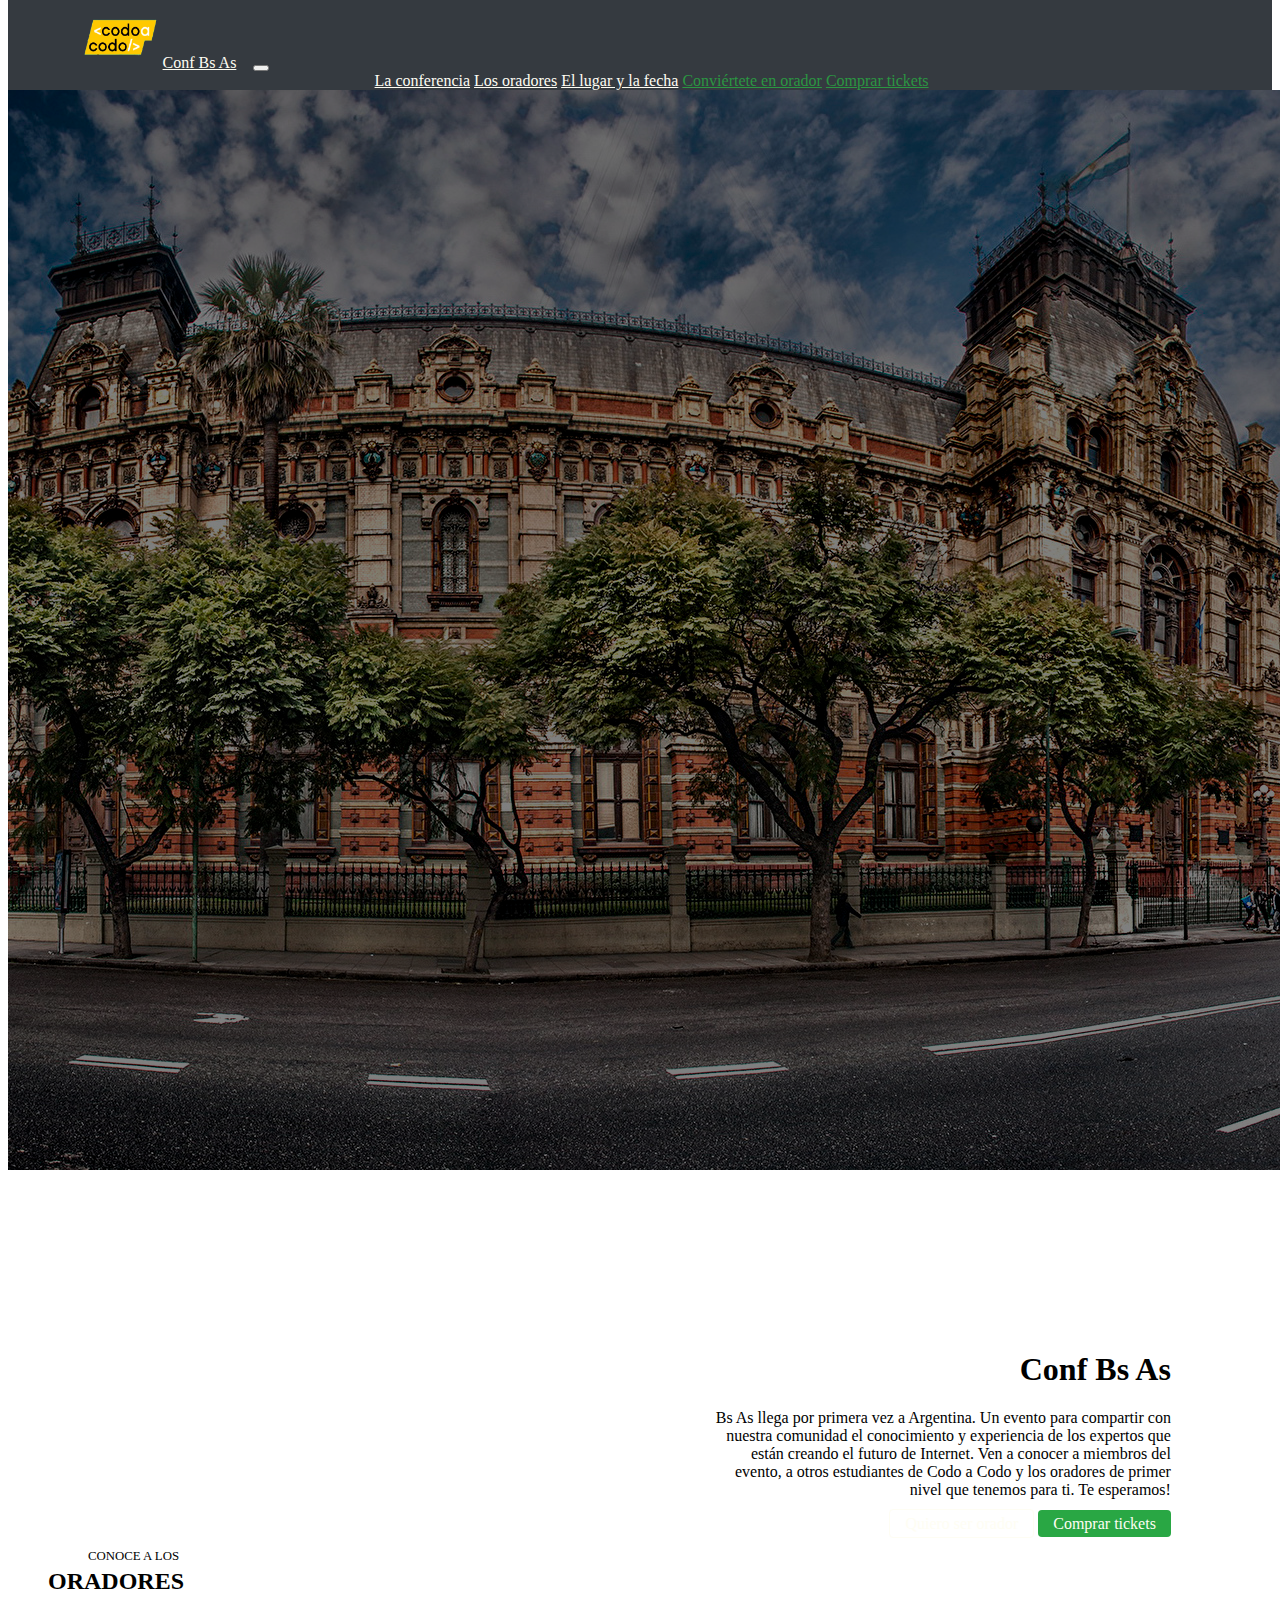
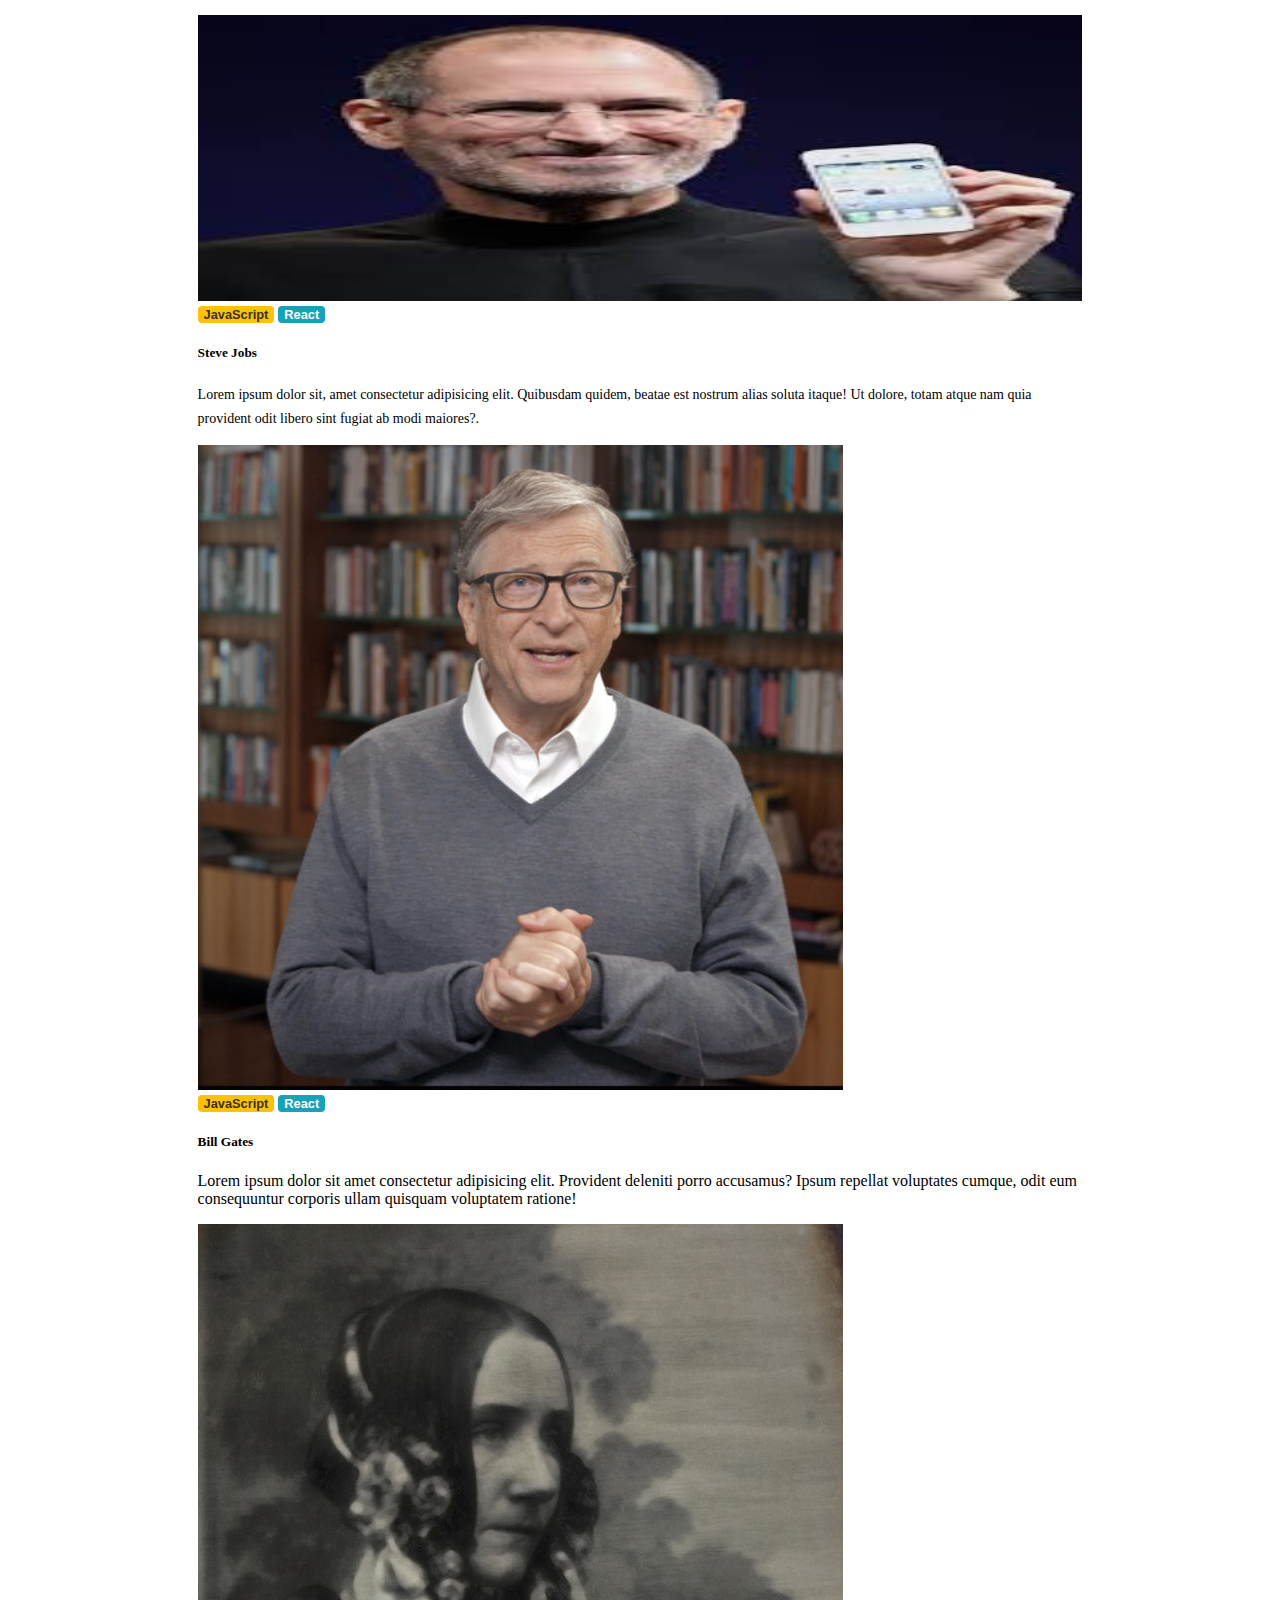
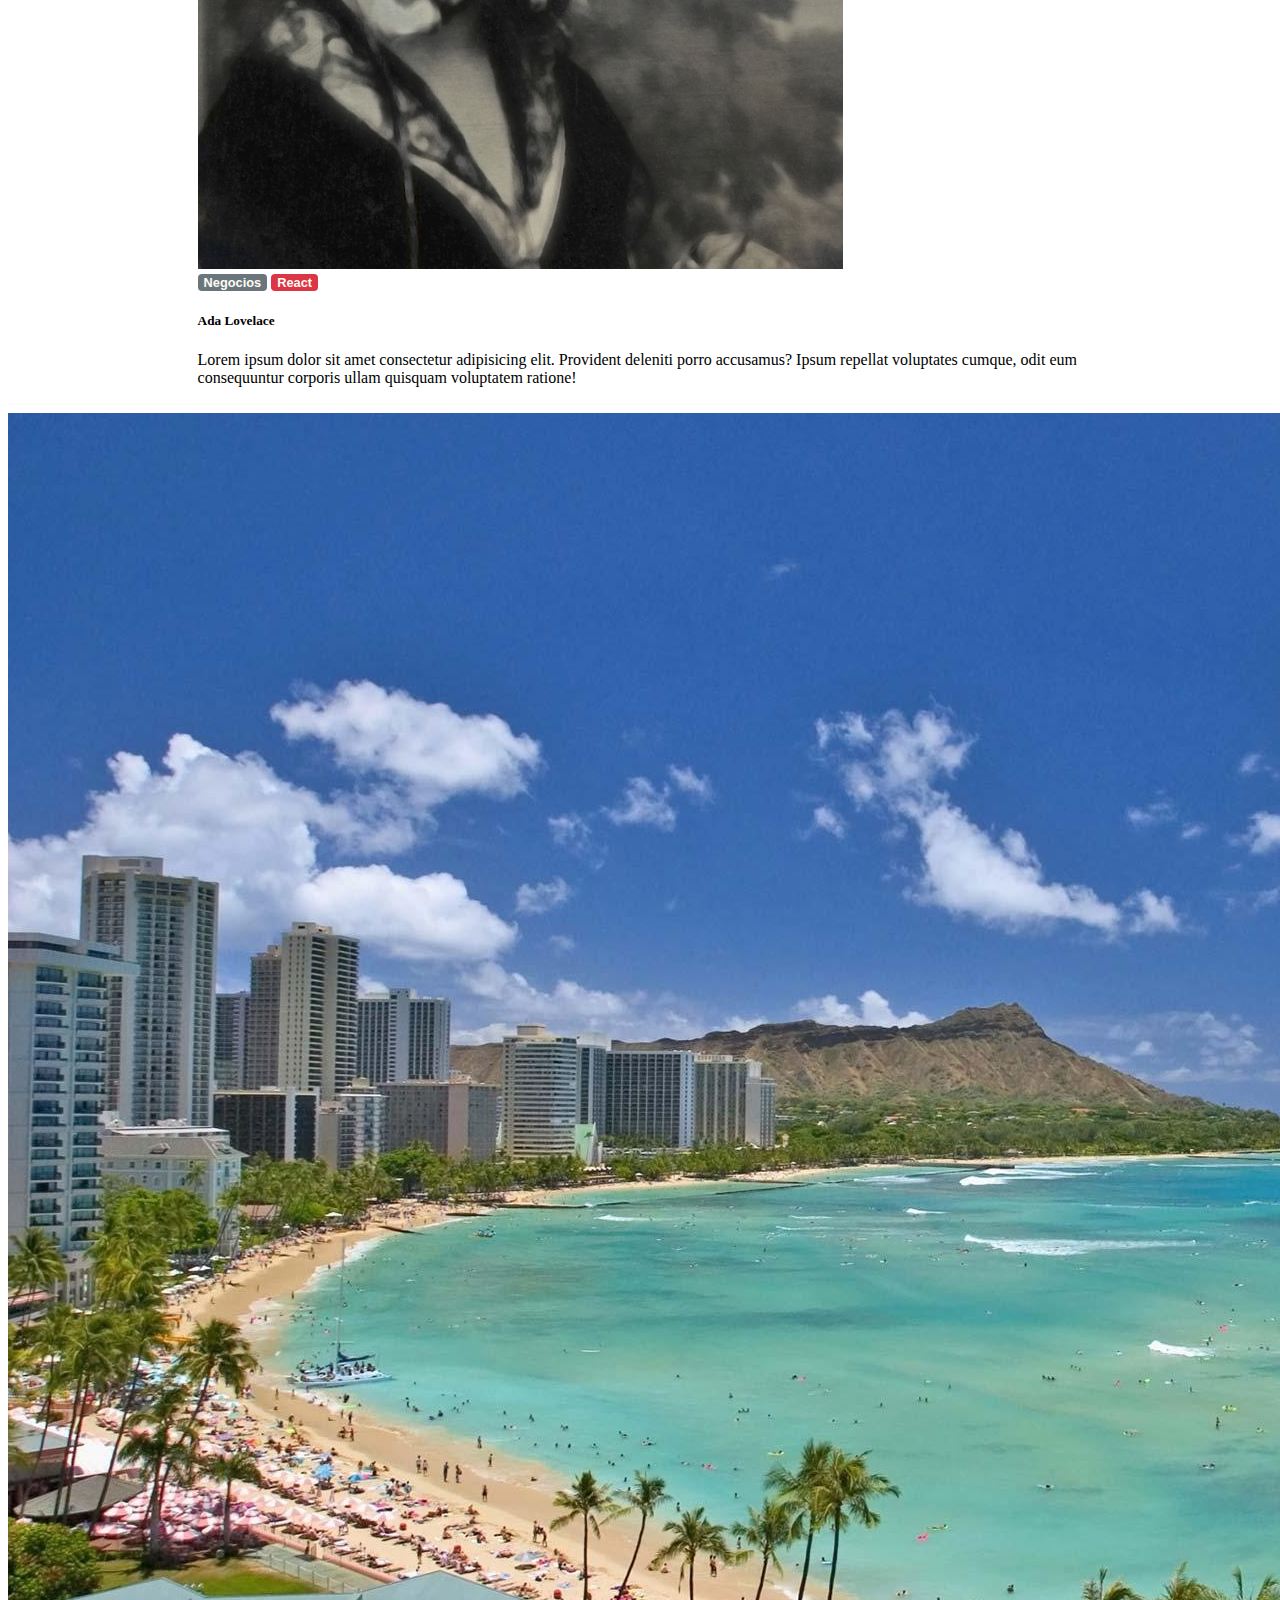
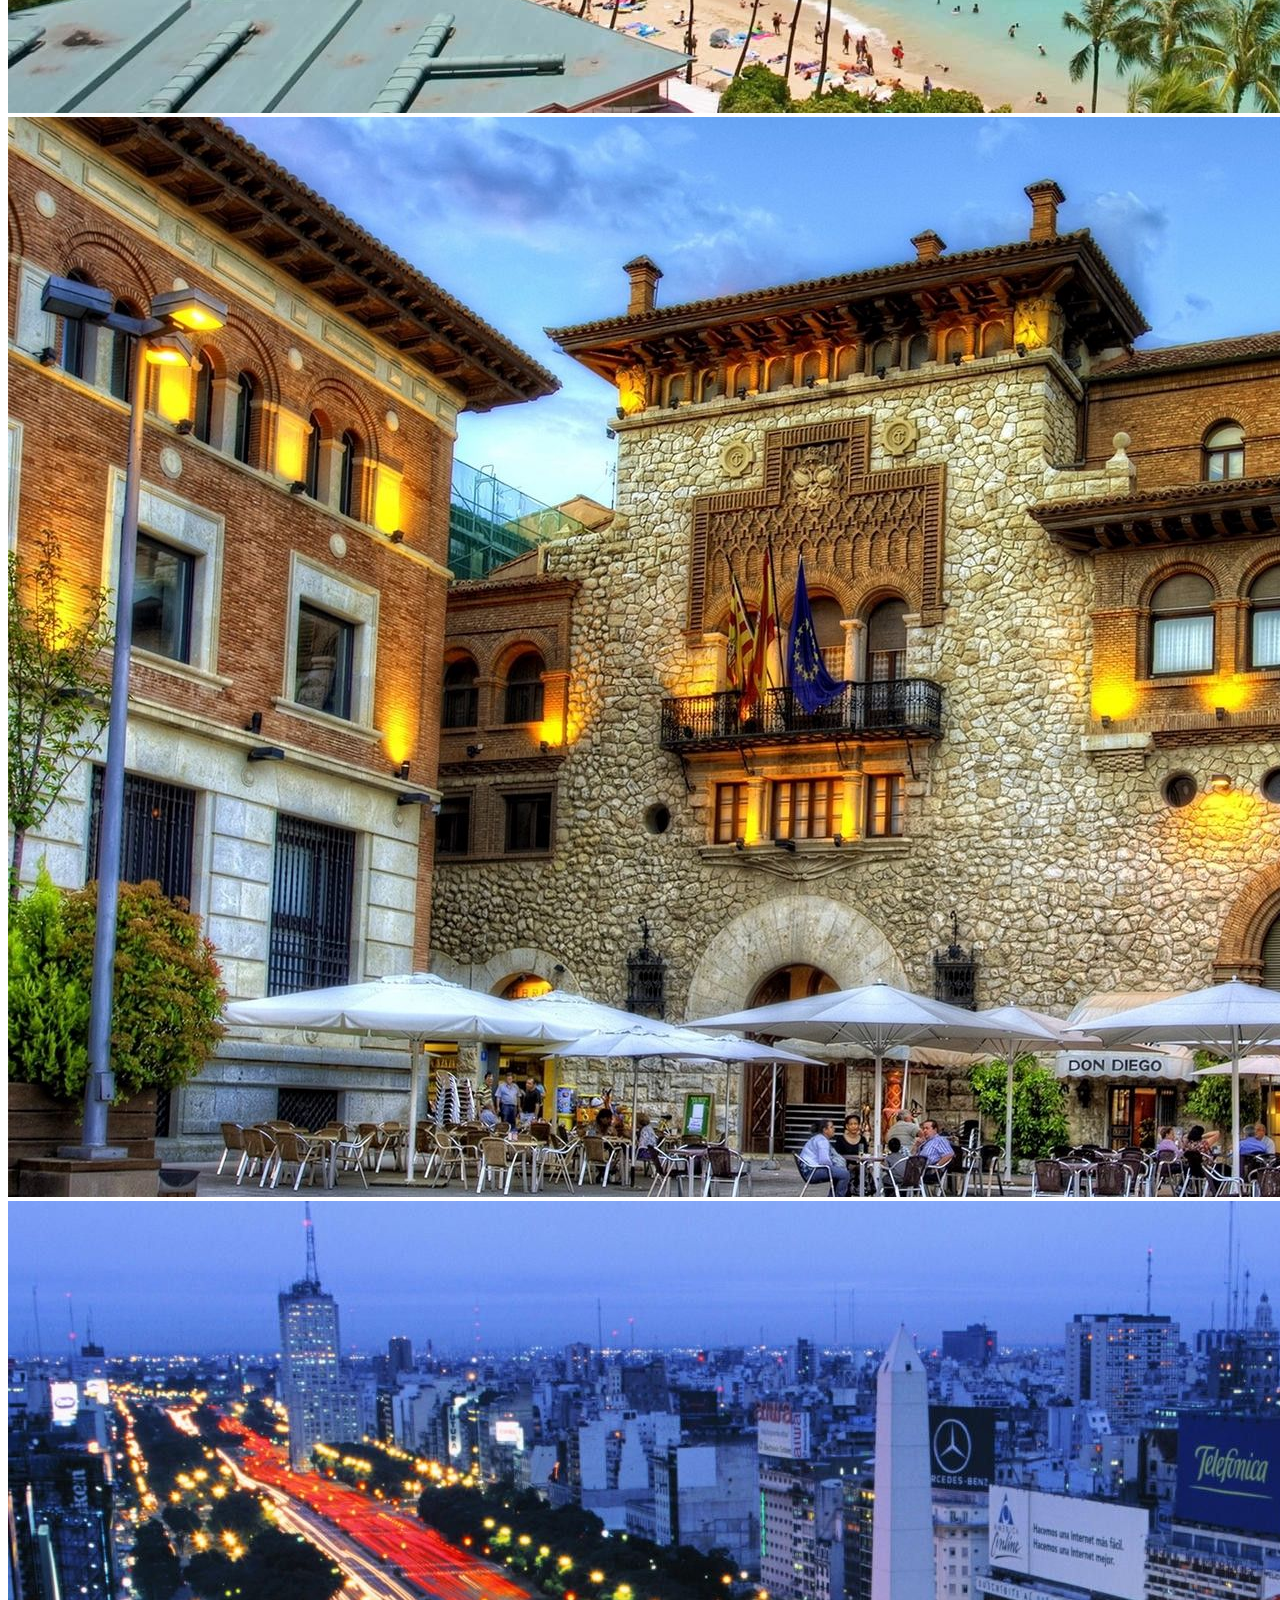
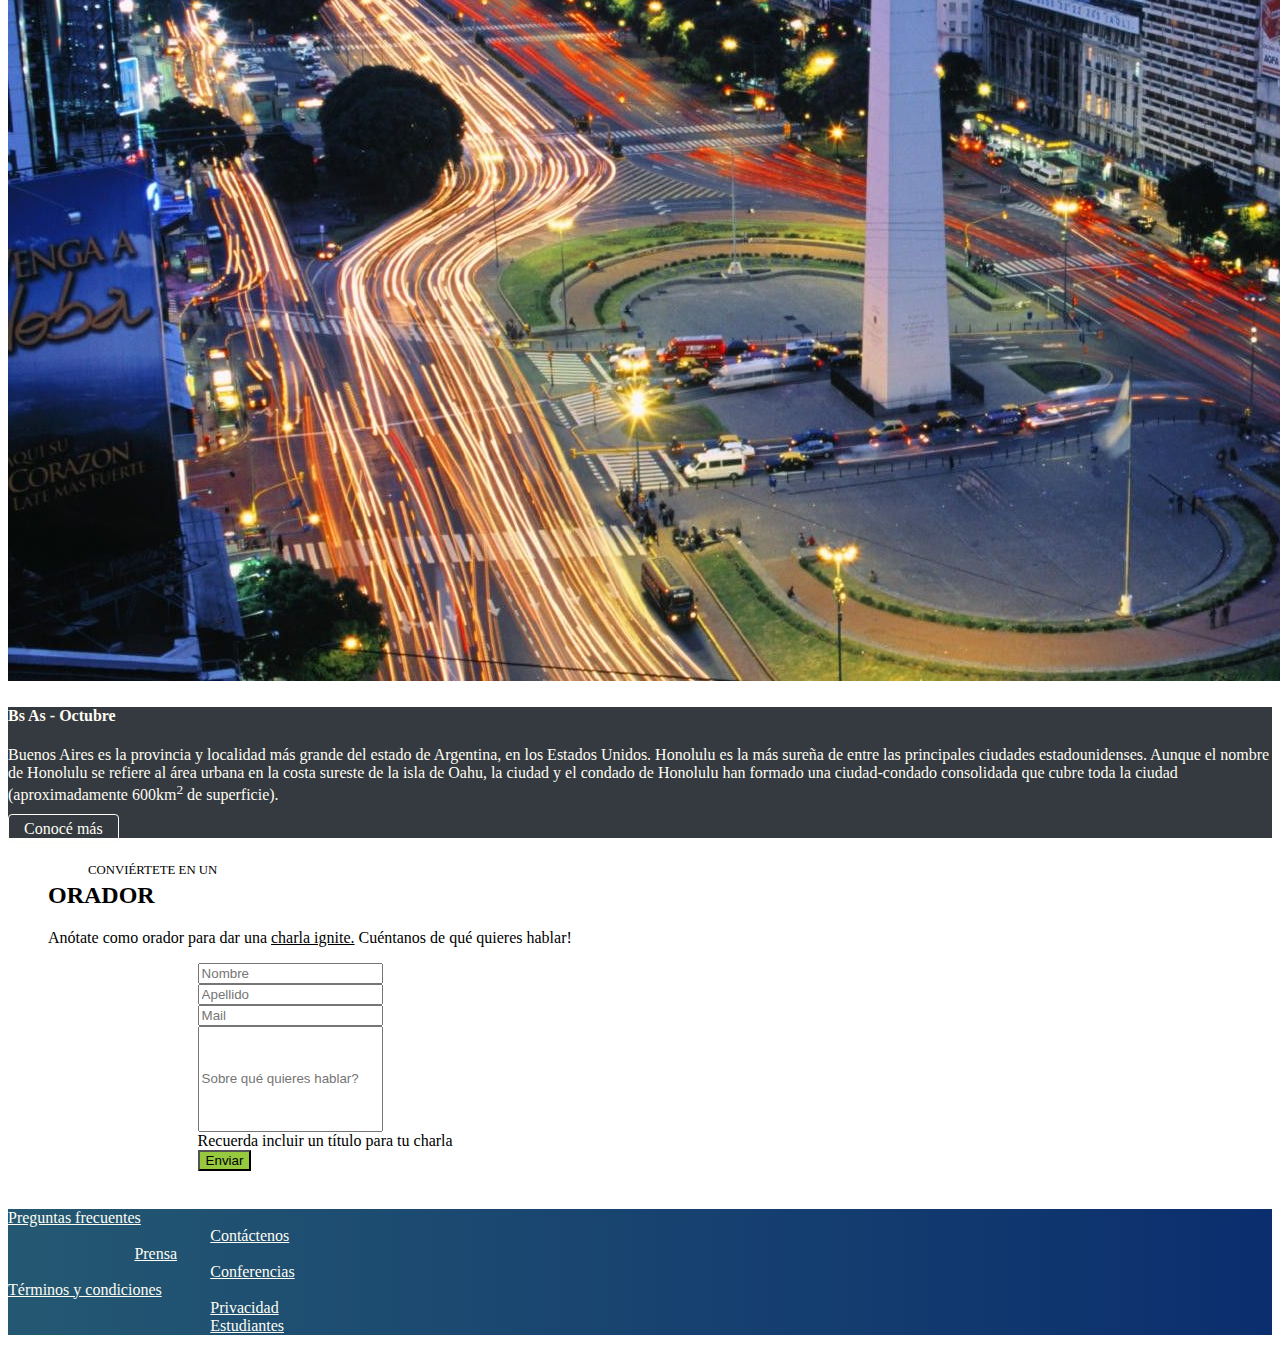
<file: index.html>
<!DOCTYPE html>
<html lang="en">

<head>
    <meta charset="UTF-8">
    <meta http-equiv="X-UA-Compatible" content="IE=edge">
    <meta name="viewport" content="width=device-width, initial-scale=1.0">
    <link href="https://cdn.jsdelivr.net/npm/bootstrap@5.3.2/dist/css/bootstrap.min.css" rel="stylesheet"
        integrity="sha384-T3c6CoIi6uLrA9TneNEoa7RxnatzjcDSCmG1MXxSR1GAsXEV/Dwwykc2MPK8M2HN" crossorigin="anonymous">
    <link rel="stylesheet" href="https://cdnjs.cloudflare.com/ajax/libs/animate.css/4.1.1/animate.min.css" />
    <link rel="stylesheet" href="./css/tp_replica_final.css">

</head>

<!--Panel de navegación-->
<body>
    <nav id="mov-nav-cabezera" class="navbar navbar-expand-lg bg-dark " data-bs-theme="dark">
        <div id="nav" class="container-fluid">
            <a class="navbar-brand margen" href="https://www.buenosaires.gob.ar/educacion/codo-codo">
                <img src="./imagenes_integrador_front/codoacodo.png" alt="Logo" width="100" height="60">
            </a>
            <a id="logo-titulo" class="navbar-brand" href="#">Conf Bs As</a>
            <button class="navbar-toggler" type="button" data-bs-toggle="collapse" data-bs-target="#navbarNavAltMarkup"
                aria-controls="navbarNavAltMarkup" aria-expanded="false" aria-label="Toggle navigation">
                <span class="navbar-toggler-icon"></span>
            </button>
            <div class="collapse navbar-collapse" id="navbarNavAltMarkup">
                <div id="mov-menu" class="navbar-nav">
                    <a id="letras-menu-mouse" class="nav-link active" href="#conferencia">La conferencia</a>
                    <a id="letras-menu-mouse" class="nav-link active" href="#losoradores">Los oradores</a>
                    <a id="letras-menu-mouse" class="nav-link active" href="#BA">El lugar y la fecha</a>
                    <a id="letras-comprar" class="nav-link active" href="./oradores.html">Conviértete en orador</a>
                    <a id="letras-comprar" class="nav-link active" href="./venta.html">Comprar tickets</a>
                </div>
            </div>
        </div>
    </nav>

    <!--Imagen y temas principales-->

    <div id="card1" class="card bg-dark text-white">
        <a name="conferencia"></a>
        <img id="degrade" src="./imagenes_integrador_front/ba1.jpg" class="card-img" alt="...">
        <div id="text-card" class="card-img-overlay">
            <h1 id="sub" class="card-title">Conf Bs As </h1>
            <p id="posicion" class="card-text">Bs As llega por primera vez a Argentina. Un evento para compartir con
                <br> nuestra comunidad el conocimiento y experiencia de los expertos que <br> están creando el futuro de
                Internet. Ven a conocer a miembros del <br> evento, a otros estudiantes
                de Codo a Codo y los oradores de primer <br> nivel que tenemos para ti. Te esperamos!
            </p>
            <div id="botones-abajo" class="d-grid gap-2 d-md-flex justify-content-md-end">
                <a class=" bt1 " href="./oradores.html">Quiero ser orador</a>
                <a id="separado" class="bt2 buttons" type="button" href="./venta.html">Comprar tickets</a>
            </div>
        </div>
    </div>

    <div id="text-abajo" class="container">
        <figure class="text-center">
            <blockquote class="blockquote">
                <a name="oradores"></a>
                <p id="text-01">CONOCE A LOS</p>
            </blockquote>
            <figcaption class="blockquote">
                <h2>ORADORES</h2>
            </figcaption>
        </figure>
    </div>

    <div id="t1" class="row row-cols-1 row-cols-md-3 g-4">
        <div class="col">
            <div class="card">
                <img src="./imagenes_integrador_front/steve.jpg" class="card-img-top" alt="Steve Jobs" width="100%"
                    height="286px">
                <div class="card-body">
                    <button
                        class="js-bt animate__animated animate__flash animate__infinite animate__slow velocidad">JavaScript</button>
                    <button
                        class="rt-bt animate__animated animate__flash animate__infinite animate__slow velocidad">React</button>
                    <h5 class="card-title">Steve Jobs</h5>
                    <p class="card-text lorem">Lorem ipsum dolor sit, amet consectetur adipisicing elit. Quibusdam
                        quidem, beatae est nostrum alias soluta itaque! Ut dolore, totam atque nam quia provident odit
                        libero sint fugiat ab modi maiores?.</p>
                </div>
            </div>
        </div>

        <div class="col">
            <div class="card">
                <img src="./imagenes_integrador_front/bill.jpg" class="card-img-top" alt="Bill Gates">
                <div class="card-body">
                    <button
                        class="js-bt animate__animated animate__flash animate__infinite animate__slow velocidad">JavaScript</button>
                    <button
                        class="rt-bt animate__animated animate__flash animate__infinite animate__slow velocidad">React</button>
                    <h5 class="card-title">Bill Gates</h5>
                    <p class="card-text Lorem">Lorem ipsum dolor sit amet consectetur adipisicing elit. Provident
                        deleniti porro accusamus? Ipsum repellat voluptates cumque, odit eum consequuntur corporis ullam
                        quisquam voluptatem ratione!</p>
                </div>
            </div>
        </div>

        <div class="col">
            <div class="card">
                <img src="./imagenes_integrador_front/ada.jpeg" class="card-img-top" alt="Ada Lovelace">
                <div class="card-body">
                    <button
                        class="ns-bt animate__animated animate__flash animate__infinite animate__slow velocidad">Negocios</button>
                    <button
                        class="ss-bt animate__animated animate__flash animate__infinite animate__slow velocidad">React</button>
                    <h5 class="card-title">Ada Lovelace</h5>
                    <p class="card-text Lorem">Lorem ipsum dolor sit amet consectetur adipisicing elit. Provident
                        deleniti porro accusamus? Ipsum repellat voluptates cumque, odit eum consequuntur corporis ullam
                        quisquam voluptatem ratione!</p>
                </div>
            </div>
        </div>
    </div>
    <hr style="border: 1px solid #fdfcfc;">

    <div id="abajo" class="card mb-3 achico" style="max-width: 100%">
        <a name="BA"></a>
        <div class="row g-0">
            <div class="col-md-6">
                <div id="carouselExampleSlidesOnly" class="carousel slide" data-bs-ride="carousel">
                    <div class="carousel-inner">
                        <div class="carousel-item active">
                            <img src="./imagenes_integrador_front/honolulu.jpg" class="d-block w-100" alt="...">
                        </div>
                        <div class="carousel-item">
                            <img src="./imagenes_integrador_front/hawaii2.jpg" class="d-block w-100" alt="...">
                        </div>
                        <div class="carousel-item">
                            <img src="./imagenes_integrador_front/hawaii3.jpg" class="d-block w-100" alt="...">
                        </div>
                    </div>
                </div>
            </div>

            <div id="relleno" class="col-md-6">
                <div id="text-b" class="card-body">
                    <h4 class="card-title">Bs As - Octubre</h4>
                    <p class="card-text">Buenos Aires es la provincia y localidad más grande del estado de Argentina, en
                        los Estados Unidos. Honolulu es la más sureña de entre las principales ciudades estadounidenses.
                        Aunque el nombre de Honolulu se refiere al área urbana
                        en la costa sureste de la isla de Oahu, la ciudad y el condado de Honolulu han formado una
                        ciudad-condado consolidada que cubre toda la ciudad (aproximadamente 600km<sup>2</sup> de
                        superficie). </p>
                    <a id="separado" class="bt10" type="button">Conocé más</a>
                </div>
            </div>
        </div>
    </div>

    <div id="text-abajo-01" class="container">
        <a name="SerOrador"></a>
        <figure class="text-center">
          <blockquote class="blockquote">
            <p id="text-01">CONVIÉRTETE EN UN</p>
          </blockquote>
          <figcaption class="blockquote">
            <h2>ORADOR</h2>
          </figcaption>
          <figcaption class="blockquote">
            <p>Anótate como orador para dar una <u>charla ignite.</u> Cuéntanos de qué quieres hablar!</p>
          </figcaption>
        </figure>
      </div>
    
      <form>
        <div id="form" class="row">
          <div class="col">
            <input id="nombre" class="form-control" placeholder="Nombre" aria-label="First name">
          </div>
          <div class="col">
            <input id="apellido" class="form-control" placeholder="Apellido" aria-label="Last name">
          </div>
          <div class="col-12">
            <input id="mail" class="form-control" placeholder="Mail" aria-label="Mail">
          </div>
          <div class="col-12">
            <input id="tema" class="form-control" style="height: 100px;" placeholder="Sobre qué quieres hablar?"></textarea>
            <div id="emailHelp" class="form-text">Recuerda incluir un título para tu charla</div>
          </div>
          <button id="btnGrabar" type="button" class="btn form-control text-white"
            style="background-color: rgb(151, 201, 62)">
            Enviar
          </button>
        </div>
      </form>

    <footer class="container-fluid py-4">
        <div class="footer">
            <div class="container">
                <div id="color-nav" class="row g-2 g-lg-3 flex-container">
                    <div class="col">
                        <a id="letras-menu-mouse" class="nav-link" href="#">Preguntas frecuentes</a>
                    </div>
                    <div class="col">
                        <a id="letras-menu-mouse" class="nav-link active centrar" href="#">Contáctenos</a>
                    </div>
                    <div class="col">
                        <a id="letras-menu-mouse" class="nav-link active centrar izq" href="#">Prensa</a>
                    </div>
                    <div class="col">
                        <a id="letras-menu-mouse" class="nav-link active centrar" href="#">Conferencias</a>
                    </div>
                    <div class="col">
                        <a id="letras-menu-mouse" class="nav-link active" href="#">Términos y condiciones</a>
                    </div>
                    <div class="col">
                        <a id="letras-menu-mouse" class="nav-link active centrar" href="#">Privacidad</a>
                    </div>
                    <div class="col">
                        <a id="letras-menu-mouse" class="nav-link active centrar" href="#">Estudiantes</a>
                    </div>
                </div>
            </div>
        </div>


        <div class="accordion accordion-flush miAcordion" id="accordionFlushExample borde-aco">
            <div class="accordion-item" id="color02">
                <h2 class="accordion-header">
                    <button class="accordion-button collapsed bg-info-subtle" type="button " data-bs-toggle="collapse"
                        data-bs-target="#flush-collapseOne" aria-expanded="false"
                        aria-controls="flush-collapseOne"><strong>Más</strong>
                    </button>
                </h2>
                <div id="flush-collapseOne" class="accordion-collapse collapse" data-bs-parent="#accordionFlushExample">
                    <div class="accordion-body">
                        <div class="col">
                            <a class="nav-link text-white" href="#">Preguntas frecuentes</a>
                        </div>
                        <div class="col">
                            <a class="nav-link active text-white" href="#">Contáctenos</a>
                        </div>
                        <div class="col">
                            <a class="nav-link active text-white" href="#">Prensa</a>
                        </div>
                        <div class="col">
                            <a class="nav-link active text-white" href="#">Conferencias</a>
                        </div>
                        <div class="col">
                            <a class="nav-link active text-white" href="#">Términos y condiciones</a>
                        </div>
                        <div class="col">
                            <a class="nav-link active text-white" href="#">Privacidad</a>
                        </div>
                        <div class="col">
                            <a class="nav-link active text-white" href="#">Estudiantes</a>
                        </div>
                    </div>
                </div>
            </div>
        </div>
        </div>


        <script src="/js/oradores.js"></script>
        <script src="https://cdn.jsdelivr.net/npm/@popperjs/core@2.9.3/dist/umd/popper.min.js"
            integrity="sha384-W8fXfP3gkOKtndU4JGtKDvXbO53Wy8SZCQHczT5FMiiqmQfUpWbYdTil/SxwZgAN"
            crossorigin="anonymous"></script>
        <script src="https://cdn.jsdelivr.net/npm/bootstrap@5.1.1/dist/js/bootstrap.min.js"
            integrity="sha384-skAcpIdS7UcVUC05LJ9Dxay8AXcDYfBJqt1CJ85S/CFujBsIzCIv+l9liuYLaMQ/"
            crossorigin="anonymous"></script>

</body>

</html>
</file>
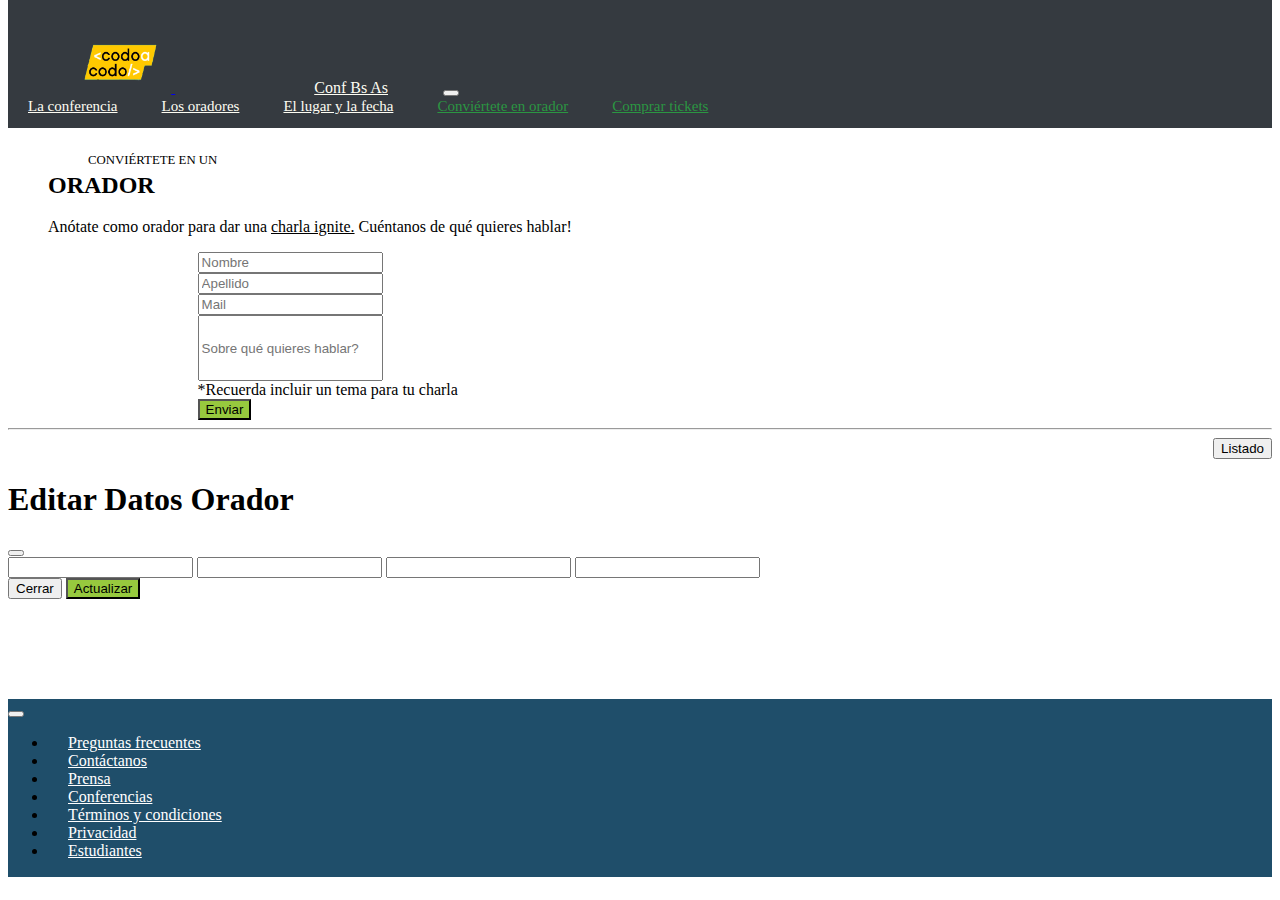
<file: oradores.html>
<!DOCTYPE html>
<html lang="en">

<head>
  <meta charset="UTF-8">
  <meta name="viewport" content="width=device-width, initial-scale=1.0">
  <title>Oradores</title>
  <link href="https://cdn.jsdelivr.net/npm/bootstrap@5.3.2/dist/css/bootstrap.min.css" rel="stylesheet"
    integrity="sha384-T3c6CoIi6uLrA9TneNEoa7RxnatzjcDSCmG1MXxSR1GAsXEV/Dwwykc2MPK8M2HN" crossorigin="anonymous">
  <link rel="stylesheet" href="css/tp_replica_final.css">
  <link rel="stylesheet" href="/css/oradores.css">
  <link rel="stylesheet" href="/js/oradores.js">
  <link rel="stylesheet" href="https://stackpath.bootstrapcdn.com/bootstrap/4.5.2/css/bootstrap.min.css"
  integrity="sha384-Gn5384xqQ1aoWXA+058RXPxPg6fy4IWvTNh0E263XmFcJlSAwiGgFAW/dAiS6JXm"
  crossorigin="anonymous">
</head>

<!-- Panel de navegador -->
<body>
<nav id="mov-nav-cabezera" class="navbar navbar-expand-lg bg-dark" data-bs-theme="dark">
  <div id="nav" class="container-fluid">
    <a class="navbar-brand margen" href="https://www.buenosaires.gob.ar/educacion/codo-codo">
      <img src="./imagenes_integrador_front/codoacodo.png" alt="Logo" width="100" height="60">
    </a>
    <a id="logo-titulo" class="navbar-brand" href="./index.html">Conf Bs As</a>
    <button class="navbar-toggler" type="button" data-bs-toggle="collapse" data-bs-target="#navbarNavAltMarkup"
      aria-controls="navbarNavAltMarkup" aria-expanded="false" aria-label="Toggle navigation">
      <span class="navbar-toggler-icon"></span>
    </button>
    <div class="collapse navbar-collapse" id="navbarNavAltMarkup">
      <div id="mov-menu" class="navbar-nav ml-lg-auto"> <!-- Utiliza ml-lg-auto para alinear a la derecha en pantallas grandes -->
        <a id="letras-menu-mouse" class="nav-link active" href="#conferencia">La conferencia</a>
        <a id="letras-menu-mouse" class="nav-link active" href="./listaOradores.html">Los oradores</a>
        <a id="letras-menu-mouse" class="nav-link active" href="#BA">El lugar y la fecha</a>
        <a id="letras-comprar" class="nav-link active" href="./oradores.html">Conviértete en orador</a>
        <a id="letras-comprar" class="nav-link active" href="./venta.html">Comprar tickets</a>
      </div>
    </div>
  </div>
</nav>

  <!-- Formulario para rellenar el nuevo orador -->
  <div id="text-abajo-01" class="container">
    <a name="SerOrador"></a>
    <figure class="text-center">
      <blockquote class="blockquote">
        <p id="text-01">CONVIÉRTETE EN UN</p>
      </blockquote>
      <figcaption class="blockquote">
        <h2>ORADOR</h2>
      </figcaption>
      <figcaption class="blockquote">
        <p>Anótate como orador para dar una <u>charla ignite.</u> Cuéntanos de qué quieres hablar!</p>
      </figcaption>
    </figure>
  </div>

  <form>
    <div id="form" class="row">
      <div class="col mb-3">
        <input id="nombre" class="form-control" placeholder="Nombre" aria-label="First name">
      </div>
      <div class="col mb-3">
        <input id="apellido" class="form-control" placeholder="Apellido" aria-label="Last name">
      </div>
      <div class="col-12 mb-3">
        <input id="mail" class="form-control" placeholder="Mail" aria-label="Mail">
      </div>
      <div class="col-12 mb-3">
        <input id="tema" class="form-control" style="height: 60px;" placeholder="Sobre qué quieres hablar?">
        <div id="emailHelp" class="form-text">*Recuerda incluir un tema para tu charla</div>
      </div>
      <button id="btnGrabar" type="button" class="btn form-control text-white"
        style="background-color: rgb(151, 201, 62)">
        Enviar
      </button>
    </div>
  </form>

  <!-- Botón de listado -->
  <hr />
  <div style="display: flex; justify-content: flex-end">
    <button id="btnListado" type="button" class="btn btn-dark" data-bs-dismiss="modal">
      Listado
    </button>
  </div>

  <div id="tablaOradores">
    <table class="table">
      <!-- Encabezado de la tabla -->
      <thead>
        <tr>
          <th scope="col">ID</th>
          <th scope="col">Nombre</th>
          <th scope="col">Apellido</th>
          <th scope="col">Tema</th>
          <th scope="col">Mail</th>
          <th scope="col">Acciones</th>
        </tr>
      </thead>
      <!-- Cuerpo de la tabla -->
      <tbody id="usersRows"></tbody>
    </table>
  </div>

  <!-- Modal de oradores -->
  <div class="modal fade" id="exampleModal" tabindex="-1" aria-labelledby="exampleModalLabel" aria-hidden="true">
    <div class="modal-dialog">
      <div class="modal-content">
        <div class="modal-header">
          <h1 class="modal-title fs-5" id="exampleModalLabel">Editar Datos Orador</h1>
          <button type="button" class="btn-close" data-bs-dismiss="modal" aria-label="Close"></button>
        </div>
        <div class="modal-body">
          <div class="form">
            <input id="nombreActualizar">
            <input id="apellidoActualizar">
            <input id="mailActualizar">
            <input id="temaActualizar">
          </div>
        </div>
        <div class="modal-footer">
          <button type="button" class="btn btn-dark" data-bs-dismiss="modal">Cerrar</button>
          <button type="button" class="btn btn-dark" style="background-color: rgb(151, 201, 62)"
            onclick="actualizarOrador()">
            Actualizar
          </button>
        </div>
      </div>
    </div>
  </div>

  <!-- Footer -->
  <footer class="container-fluid py-1">
    <div class="row">
      <div class="col"></div>
      <div class="col-12 col-sm-10">
        <nav class="navbar navbar-expand-sm navbar-light footer-navbar">
          <!-- Botón de hamburguesa para pantallas pequeñas -->
          <button class="navbar-toggler" type="button" data-bs-toggle="collapse" data-bs-target="#footerNav"
            aria-controls="footerNav" aria-expanded="false" aria-label="Toggle navigation">
            <span class="navbar-toggler-icon"></span>
          </button>
          <!-- Contenido del menú -->
          <div class="collapse navbar-collapse" id="footerNav">
            <ul class="navbar-nav mx-auto">
              <li class="nav-item"><a class="nav-link" href="#">Preguntas frecuentes</a></li>
              <li class="nav-item"><a class="nav-link" href="#">Contáctanos</a></li>
              <li class="nav-item"><a class="nav-link" href="#">Prensa</a></li>
              <li class="nav-item"><a class="nav-link" href="#">Conferencias</a></li>
              <li class="nav-item"><a class="nav-link" href="#">Términos y condiciones</a></li>
              <li class="nav-item"><a class="nav-link" href="#">Privacidad</a></li>
              <li class="nav-item"><a class="nav-link" href="#">Estudiantes</a></li>
            </ul>
          </div>
        </nav>
      </div>
      <div class="col"></div>
    </div>
</footer>

  <script src="/js/oradores.js"></script>
  <script src="/css/oradores.css"></script>
  <script src="https://code.jquery.com/jquery-3.2.1.slim.min.js"
  integrity="sha384-KJ3o2DKtIkvYIK3UENzmM7KCkRr/rE9/Qpg6aAZGJwFDMVNA/GpGFF93hXpG5KkN"
  crossorigin="anonymous"></script>
  <script src="https://cdn.jsdelivr.net/npm/bootstrap@5.3.2/dist/js/bootstrap.bundle.min.js"
  integrity="sha384-C6RzsynM9kWDrMNeT87bh95OGNyZPhcTNXj1NW7RuBCsyN/o0jlpcV8Qyq46cDfL"
  crossorigin="anonymous"></script>
  <script src="https://cdn.jsdelivr.net/npm/@popperjs/core@2.11.6/dist/umd/popper.min.js" 
  integrity="sha384-GLhlTQ8i0t8vZM96DEBZtMKPkLxF/6fM5hVLv9BA10KDaQI2tFZQOd8Lr+8Fqnd" 
  crossorigin="anonymous"></script>
  <script src="https://code.jquery.com/jquery-3.6.4.min.js" integrity="sha256-oP6HI/tTQa9fRfayRab+IBA8ePgljivAz/5fFUR2K4=" 
  crossorigin="anonymous"></script>
  
</body>

</html>
</file>
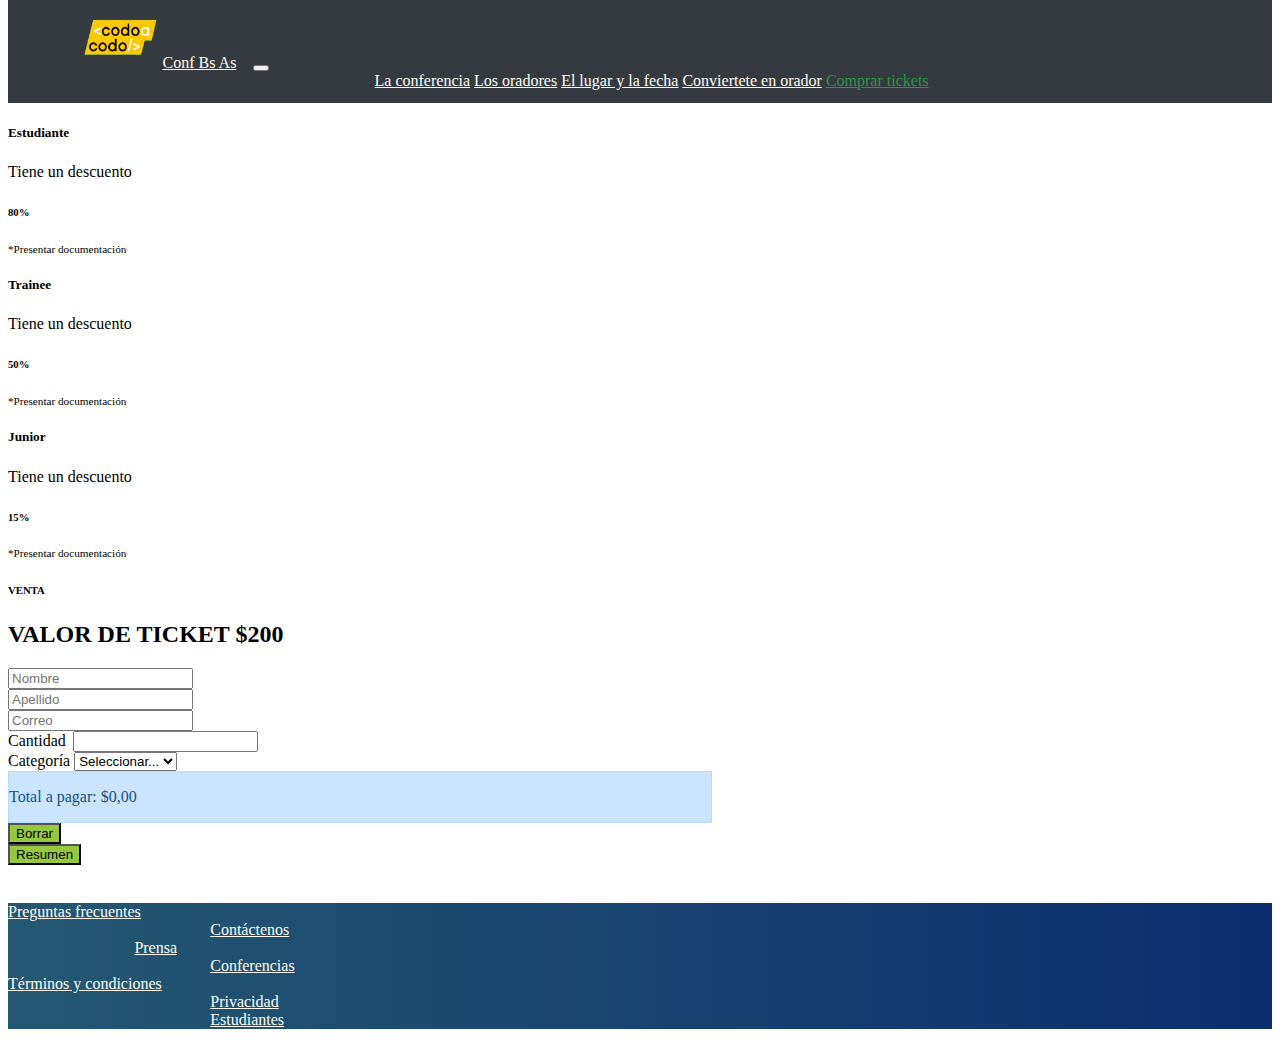
<file: venta.html>
<!DOCTYPE html>
<html lang="en">

<head>
  <meta charset="UTF-8" />
  <meta http-equiv="X-UA-Compatible" content="IE=edge" />
  <meta name="viewport" content="width=device-width, initial-scale=1.0" />
  <link href="https://cdn.jsdelivr.net/npm/bootstrap@5.3.2/dist/css/bootstrap.min.css" rel="stylesheet"
    integrity="sha384-T3c6CoIi6uLrA9TneNEoa7RxnatzjcDSCmG1MXxSR1GAsXEV/Dwwykc2MPK8M2HN" crossorigin="anonymous" />
  <link rel="stylesheet" href="https://cdnjs.cloudflare.com/ajax/libs/animate.css/4.1.1/animate.min.css" />
  <link rel="stylesheet" href="./css/tp_replica_final.css" />
</head>

<body>
  <nav id="mov-nav-cabezera" class="navbar navbar-expand-lg bg-dark" data-bs-theme="dark">
    <div id="nav" class="container-fluid">
      <a class="navbar-brand margen" href="https://www.buenosaires.gob.ar/educacion/codo-codo">
        <img src="./imagenes_integrador_front/codoacodo.png" alt="Logo" width="100" height="60" />
      </a>
      <a id="logo-titulo" class="navbar-brand" href="./index.html">Conf Bs As</a>
      <button class="navbar-toggler" type="button" data-bs-toggle="collapse" data-bs-target="#navbarNavAltMarkup"
        aria-controls="navbarNavAltMarkup" aria-expanded="false" aria-label="Toggle navigation">
        <span class="navbar-toggler-icon"></span>
      </button>
      <div class="collapse navbar-collapse" id="navbarNavAltMarkup">
        <div id="mov-menu" class="navbar-nav">
          <a id="letras-menu-mouse" class="nav-link active" href="./index.html">La conferencia</a>
          <a id="letras-menu-mouse" class="nav-link active" href="listaOradores.html">Los oradores</a>
          <a id="letras-menu-mouse" class="nav-link active" href="#BA">El lugar y la fecha</a>
          <a id="letras-menu-mouse" class="nav-link active" href="./oradores.html">Conviertete en orador</a>
          <a id="letras-comprar" class="nav-link active" href="./venta.html">Comprar tickets</a>
        </div>
      </div>
    </div>
  </nav>

  <!-- MAIN -->
  <section class="tarjetas container-fluid mt-4">
    <div class="row">
      <!-- ESTUDIANTE -->
      <div class="container d-flex justify-content-center gap-2 flex-column flex-md-row">
        <div class="card border-primary-subtle border-2" style="border-radius: 0" onclick="descuento('Estudiante')">
          <div class="card-body text-center text-nowrap">
            <h5 class="card-title fw-semibold m-3">Estudiante</h5>
            <p class="card-text m-2 d-md-block">Tiene un descuento</p>
            <h6 class="card-title fw-bold m-3">80%</h6>
            <p class="card-text text-muted m-3 d-none d-md-block" style="font-size: 0.7rem">
              *Presentar documentación
            </p>
          </div>
        </div>
        <!-- TRAINEE -->
        <div class="card border-success-subtle border-2" style="border-radius: 0" onclick="descuento('Trainee')">
          <div class="card-body text-center text-nowrap">
            <h5 class="card-title fw-semibold m-3">Trainee</h5>
            <p class="card-text m-2 d-none d-md-block">Tiene un descuento</p>
            <h6 class="card-title fw-bold m-3">50%</h6>
            <p class="card-text text-muted m-3 d-none d-md-block" style="font-size: 0.7rem">
              *Presentar documentación
            </p>
          </div>
        </div>
        <!-- JUNIOR -->
        <div class="card border-warning-subtle border-2" style="border-radius: 0" onclick="descuento('Junior')">
          <div class="card-body text-center text-nowrap">
            <h5 class="card-title fw-semibold m-3">Junior</h5>
            <p class="card-text m-2 d-none d-md-block">Tiene un descuento</p>
            <h6 class="card-title fw-bold m-3">15%</h6>
            <p class="card-text text-muted m-3 d-none d-md-block" style="font-size: 0.7rem">
              *Presentar documentación
            </p>
          </div>
        </div>
      </div>
    </div>
  </section>

  <!-- FILA VALOR TICKET-->
  <section class="container-fluid mt-4">
    <div class="row">
      <div class="col-12 text-center">
        <h6>VENTA</h6>
        <h2 class="fw-semibold">VALOR DE TICKET $200</h2>
      </div>
    </div>
  </section>

  <!-- FORMULARIO -->
  <section class="container-fluid mt-4">
    <div class="row">
      <div class="col-12 d-flex justify-content-center">
        <div class="form-container" style="width: 55vw">
          <form>
            <div class="row mb-3">
              <div class="col">
                <input type="text" class="form-control" id="nombre" name="nombre" placeholder="Nombre" required />
              </div>
              <div class="col">
                <input type="text" class="form-control" id="apellido" name="apellido" placeholder="Apellido" required />
              </div>
            </div>
            <div class="mb-3">
              <input type="email" class="form-control" id="correo" name="correo" placeholder="Correo" required />
            </div>
            <div class="row mb-3">
              <div class="col">
                <label for="cantidad">Cantidad</label>
                <input type="number" class="form-control" id="cantidad" name="cantidad" required />
              </div>
              <div class="col">
                <label for="categoria">Categoría</label>
                <select class="form-select" id="categoria" name="categoria" required>
                  <option value="" selected disabled>Seleccionar...</option>
                  <option value="Estudiante">Estudiante</option>
                  <option value="Trainee">Trainee</option>
                  <option value="Junior">Junior</option>
                </select>
              </div>
            </div>
            <!-- VALOR TOTAL -->
            <div class="col-12 d-flex justify-content-start rounded-3" style="
                  background-color: rgb(204, 229, 255);
                  color: rgb(28, 87, 150);
                  border: 1px solid rgb(184, 218, 255);
                ">
              <div class="mx-3">
                <div class="total-container" style="
                      width: 50vw;
                      background-color: rgb(204, 229, 255);
                      color: rgb(21, 79, 141);
                    ">
                  <p class="mt-3 fw-medium">
                    Total a pagar:
                    <span id="total-amount" class="total-amount mt-3">$0.00</span>
                  </p>
                </div>
              </div>
            </div>

            <!-- BUTTONS -->
            <div class="row my-3">
              <div class="col">
                <button type="button" class="btn form-control text-white" style="background-color: rgb(151, 201, 62)"
                  id="borrar-button">
                  Borrar
                </button>
              </div>
              <div class="col">
                <button type="button" class="btn form-control text-white" style="background-color: rgb(151, 201, 62)"
                  id="resumen-button">
                  Resumen
                </button>
              </div>
            </div>
          </form>
        </div>
      </div>
    </div>
  </section>

  <!--FOOTER-->
  <footer class="container-fluid py-4">
    <div class="footer">
      <div class="container">
        <div id="color-nav" class="row g-2 g-lg-3 flex-container">
          <div class="col">
            <a id="letras-menu-mouse" class="nav-link" href="#">Preguntas frecuentes</a>
          </div>
          <div class="col">
            <a id="letras-menu-mouse" class="nav-link active centrar" href="#">Contáctenos</a>
          </div>
          <div class="col">
            <a id="letras-menu-mouse" class="nav-link active centrar izq" href="#">Prensa</a>
          </div>
          <div class="col">
            <a id="letras-menu-mouse" class="nav-link active centrar" href="./index.html">Conferencias</a>
          </div>
          <div class="col">
            <a id="letras-menu-mouse" class="nav-link active" href="#">Términos y condiciones</a>
          </div>
          <div class="col">
            <a id="letras-menu-mouse" class="nav-link active centrar" href="#">Privacidad</a>
          </div>
          <div class="col">
            <a id="letras-menu-mouse" class="nav-link active centrar" href="#">Estudiantes</a>
          </div>
        </div>
      </div>
    </div>
    <!--Footer solo en celulares, en formato escritorio no-->
    <div class="accordion accordion-flush miAcordion" id="accordionFlushExample borde-aco">
      <div class="accordion-item" id="color02">
        <h2 class="accordion-header">
          <button class="accordion-button collapsed bg-info-subtle" type="button " data-bs-toggle="collapse"
            data-bs-target="#flush-collapseOne" aria-expanded="false" aria-controls="flush-collapseOne">
            <strong>Más</strong>
          </button>
        </h2>
        <div id="flush-collapseOne" class="accordion-collapse collapse" data-bs-parent="#accordionFlushExample">
          <div class="accordion-body">
            <div class="col">
              <a class="nav-link text-white" href="#">Preguntas frecuentes</a>
            </div>
            <div class="col">
              <a class="nav-link active text-white" href="#">Contáctenos</a>
            </div>
            <div class="col">
              <a class="nav-link active text-white" href="#">Prensa</a>
            </div>
            <div class="col">
              <a class="nav-link active text-white" href="#">Conferencias</a>
            </div>
            <div class="col">
              <a class="nav-link active text-white" href="#">Términos y condiciones</a>
            </div>
            <div class="col">
              <a class="nav-link active text-white" href="#">Privacidad</a>
            </div>
            <div class="col">
              <a class="nav-link active text-white" href="#">Estudiantes</a>
            </div>
          </div>
        </div>
      </div>
    </div>
  </footer>

  <script src="./js/venta.js"></script>
  <script src="https://cdn.jsdelivr.net/npm/@popperjs/core@2.9.3/dist/umd/popper.min.js"
    integrity="sha384-W8fXfP3gkOKtndU4JGtKDvXbO53Wy8SZCQHczT5FMiiqmQfUpWbYdTil/SxwZgAN"
    crossorigin="anonymous"></script>
  <script src="https://cdn.jsdelivr.net/npm/bootstrap@5.1.1/dist/js/bootstrap.min.js"
    integrity="sha384-skAcpIdS7UcVUC05LJ9Dxay8AXcDYfBJqt1CJ85S/CFujBsIzCIv+l9liuYLaMQ/"
    crossorigin="anonymous"></script>
</body>

</html>
</file>
<file: css/tp_replica_final.css>
/*Le doy estilos a la barra del nav*/

.centrado_perfecto {
    display: flex;
    justify-content: center;
    align-items: center;
}

#nav {
    background: #353a40;
    margin-top: -3%;
    padding-top: 3%;
    padding-bottom: 1%;
}


/*Titulo de pagina web*/

#logo-titulo {
    color: #fefdf3;
    position: relative;
    right: 1%;
}


/*Le doy margen izquierdo a logo*/

.margen {
    margin-left: 5%;
}


/*Separo menu de titulo de pagina*/

#mov-menu {
    margin-left: 29%;
}

.color-letras-menu {
    color: #9a9ca1;
}

#letras-menu-mouse {
    color: #fefdf3
}

#letras-menu-mouse:hover {
    color: #919a9c;
}

#letras-comprar {
    color: #2b9642;
}

#letras-comprar:hover {
    color: #fefdf3;
}

#card1 {
    margin-top: -1%;
}

#degrade {
    filter: brightness(0.5);
}

#text-card {
    text-align: right;
    margin-right: 8%;
    margin-top: 14%;
}

#separado {
    text-decoration: none;
}

#separado:hover {
    background: #fefdf3;
    color: #353a40;
}

.bt1 {
    color: #fefdf3;
    background: transparent;
    border: 1px solid;
    border-radius: 4px;
    padding: 5px 15px;
    text-decoration: none;
    transition: 0.2s;
}

.bt1:hover {
    background: #6b767c;
    color: #fefdf3;
}

.bt2 {
    color: #fefdf3;
    background: #29a744;
    border: 1px;
    border-radius: 4px;
    padding: 5px 15px;
}

.velocidad {
    --animate-duration: 2s;
}

#text-01 {
    font-size: 70%;
    margin-top: 1%;
    margin-bottom: 0.1%;
}

#text-abajo {
    margin-top: 1%;
}

#text-01 {
    margin-bottom: -1.5%;
    font-size: 80%;
}

#t1 {
    margin-left: 15%;
    margin-right: 15%;
}

.js-bt {
    background: #fec106;
    border: 1px;
    border-radius: 4px;
    font-size: 80%;
    font-weight: 700;
    color: #3b3028;
}

.rt-bt {
    background: #17a2b9;
    border: 1px;
    border-radius: 4px;
    font-size: 80%;
    font-weight: 700;
    color: #fefdf3;
}

.ns-bt {
    background: #6b767c;
    border: 1px;
    border-radius: 4px;
    font-size: 80%;
    font-weight: 700;
    color: #fefdf3;
}

.ss-bt {
    background: #dc3546;
    border: 1px;
    border-radius: 4px;
    font-size: 80%;
    font-weight: 700;
    color: #fefdf3;
}

.lorem {
    font-size: 14px;
    line-height: 170%;
}

.abajo {
    margin-top: 30%;
    display: grid;
}

.bt10 {
    color: #fefdf3;
    background: transparent;
    border: 1px solid;
    border-radius: 4px;
    padding: 5px 15px;
}

#relleno {
    background: #353a40;

}

#text-b {
    color: #fefdf3;
}

#ajustar {
    height: 380px;
}

#text-abajo-01 {
    margin-top: 2%;
}

.u {
    border-bottom: 2px dotted #000;
    text-decoration: none;
}

#form {
    margin-left: 15%;
    margin-right: 15%;
}

#td3 {
    margin-top: 2%;
}

#td4 {
    background: #96c93e;
    color: #fefdf3;
    border: 1px;
    margin-top: 2%;
}

#td4:hover {
    background: #353a40;
    color: #fefdf3;
}

.footer {
    margin-top: 3%;
    background: linear-gradient(to right, #245872, #0b2e6e);
}

#color-nav {
    color: #fefdf3;
}

.centrar {
    margin-top: 8%;
}

.miAcordion {
    display: none;
}


/*Estilos del HTML tickets*/

.centrar {
    margin-top: 2%;
    text-align: center;
    gap: 1%;
    margin-right: 16%;
    margin-left: 16%;
}

.estirar {
    margin-bottom: 15%;
    margin-top: 15%;
}

#borde1 {
    border: 1px #047dfe solid;
}

#borde2 {
    border: 1px #4bb7c8 solid;
}

#borde3 {
    border: 1px #ffc10a solid;
}

.abajo1 {
    margin-bottom: 2%;
}

.estirar {
    padding-left: 25%;
}

#arriba1 {
    margin-top: -1%;
}

#input_correo {
    margin-bottom: 2%;
}

#cantidad {
    margin-left: 0.5%;
}

#categoria {
    margin-right: 0%;
}

#separar {
    gap: 1%;
    padding-left: 1.5%;
    padding-right: 1%;
}

#resumen {
    padding-left: 1%;
}


/*Para dar mismo espacio entre palabras a "Prensa"*/

.izq {
    margin-left: 10%;
}


/*MEDIA QUERY*/

@media (max-width: 900px) {
    .margen {
        margin-left: -1%;
    }

    #mov-menu {
        margin-left: 1%;
    }

    #card1 {
        margin-top: -3%;
        border-radius: inherit;
    }

    #t1 {
        margin-left: 5%;
        margin-right: 5%;
    }

    #sub {
        position: relative;
        top: -42px;
        font-size: 38px;
    }

    #text-card {
        display: contents;
        position: relative;
        margin-top: -85px;
        text-align: left;
        font-size: 19px;
        margin-right: -1%;
        margin-top: 1%;
    }

    #ajustar {
        height: 206px;
    }

    #posicion {
        position: relative;
        top: -30px;
        margin-left: 2%;
        margin-right: 2%;
    }

    #botones-abajo {
        position: relative;
        top: -25px;
        margin-left: 5%;
        margin-right: 5%;
    }

    #separado {
        margin-top: 15px;
        text-align: center;
    }

    .buttons {
        display: unset;
    }

    .bt1 {
        text-align: center;
        color: #353a40;
        background: #fefdf3;
        border: 1px solid #fefdf3;
        border-radius: 9px;
        padding: 5px 15px;
        margin-top: 3%;
    }

    .bt2 {
        border: 1px;
        border-radius: 9px;
        padding: 5px 5px;
    }

    .achico {
        margin-left: 40%;
        margin-right: 1%;

    }

    .bt10 {
        color: #fefdf3;
        background: transparent;
        border: 1px solid;
        border-radius: 4px;
        padding: 5px 15px;
    }

    #text-abajo {
        margin-top: 5%;
    }

    #text-01 {
        margin-bottom: -4.5%;
        font-size: 60%;
    }

    #abajo {
        margin-top: 8%;
        margin-left: 1%;
    }

    #text-abajo-01 {
        margin-top: 10%;
    }

    #r1 {
        display: flex;
        flex-flow: column;
    }

    #form {
        margin-left: 5%;
        margin-right: 5%;
    }

    #td4 {
        margin-bottom: 7%;
    }

    .footer {
        display: none;
    }

    .miAcordion {
        display: inline;

    }

    #color02 {
        background: linear-gradient(to left, #83a7b9, #1848a0);
    }

    /**********HTML tickets**********/
    .centrar {
        margin-left: 11%;
    }

    .abajo1 {
        margin-bottom: 4%;

    }

    #separar {
        gap: 3%;
        padding-left: 0%;
        padding-right: 1%;
    }
}
</file>
<file: css/oradores.css>
/* Estilo oradores */

/* Navegador */
#nav {
  background: #353a40;
  margin-top: -1%;
  padding-top: -1%;
  
}

/* Logo y título de la página web */
#logo-titulo {
  color: #fefdf3;
  position: relative;
  right: 4%;
}

/* Le doy margen izquierdo a logo */
.margen {
  margin-left: 5%;
}

/* Separo menú de título de página */
#mov-menu {
  margin-left: 20%;
}

/* Colores para enlaces del menú */
.color-letras-menu {
  color: #9a9ca1;
}

#letras-menu-mouse {
  color: #fefdf3
}

#letras-menu-mouse:hover {
  color: #919a9c;
}

#letras-comprar {
  color: #2b9642;
}

#letras-comprar:hover {
  color: #fefdf3;
}

@media (min-width: 1024px) {
  #mov-menu {
    margin-left: auto; 
    font-size: 13px;
    align-items: center; /* Alinear verticalmente en el centro */
  }
  #letras-menu-mouse {
    font-size: 15px;
  }
  #letras-comprar {
    font-size: 15px;
  }

  .nav-link {
    margin-right: 20px; /* Agregar espacio entre los elementos del menú */
  }

  #logo-titulo{
    margin-left: 15%;
  }
}

@media (min-width: 1040px) {
  #mov-menu {
    margin-left: auto; 
  font-size: 16px;}

  #logo-titulo{
    margin-left:15%;
  }
}

/*Estilo de conviertete en orador*/

@media (max-width: 768px) {
  #text-abajo-01 {
    text-align: center; /* Centrar el texto */
  }

  #text-01 {
    font-size: 24px; /* Ajustar el tamaño del texto */
  }

  h2 {
    font-size: 28px; /* Ajustar el tamaño del título */
  }

}

/* Estilo de la lista de oradores (tabla) */
.table {
  width: 100%;
  border-collapse: collapse;
  margin-top: 30px;
}

.table th,
.table td {
  border: 1px solid #151212;
  padding: 12px;
  text-align: left;
}

.table th {
  background-color: rgb(151, 201, 62);
  color: #f3f3f3;
  cursor: pointer;
  font-stretch: extra-condensed;
}

.table th:hover {
  background-color: #2980b9;
}

#usersRows {
  margin-top: 00px;
}

/* Ajuste de la tabla para pantallas pequeñas */
@media (max-width: 768px) {
  #tablaOradores table {
    width: 100%; /*tabla ocupe el ancho completo */
  }

  #tablaOradores th,
  #tablaOradores td,
  #tablaOradores thead,
  #tablaOradores tbody,
  #tablaOradores tr,
  #tablaOradores th,
  #tablaOradores td {
    display: block; /* Cambiar a bloque para que los elementos se apilen verticalmente */
  }

  #tablaOradores thead tr {
    position: absolute; /* Posicionar la fila del encabezado de la tabla */
    top: -9999px; /* Mover la fila del encabezado fuera de la pantalla */
    left: -9999px; /* Mover la fila del encabezado fuera de la pantalla */
  }

  #tablaOradores tbody tr {
    border-bottom: 2px solid #ddd; /* Agregar bordes entre las filas */
    margin-bottom: 10px; /* Añadir espacio entre las filas */
  }

  #tablaOradores td {
    border: none; /* Eliminar bordes en las celdas */
    display: flex; /* Usar el modelo de caja flexible para alinear el contenido */
    justify-content: space-between; /* Alinear el contenido de las celdas */
    padding: 10px; /* Agregar espacio interno */
    text-align: left; /* Alinear el texto a la izquierda */
  }
}

/* Estilo del footer */
footer {
  background-color: rgb(31, 78, 106);
  padding: 1px 0;
  margin-top: 100px;
}
.footer-navbar .navbar-nav .nav-link {
  color: #ffffff !important;
}

.footer-navbar .navbar-toggler-icon {
  background-color: #828280dd;
}

.navbar-toggler-icon {
  background-color: #828280dd; /* Ajusta el color de fondo según tus necesidades */
}

/* Ajustes para pantallas más grandes (mayores a 1024 píxeles) */
@media (min-width: 1025px) {
  .navbar-nav {
    justify-content: center;
  }

  .navbar-nav .nav-link {
    padding: 0;
    margin: 0 20px;
  }
}
/* Tabla manipulación para ocultar */
#tablaOradores {
  display: none;
}
</file>
